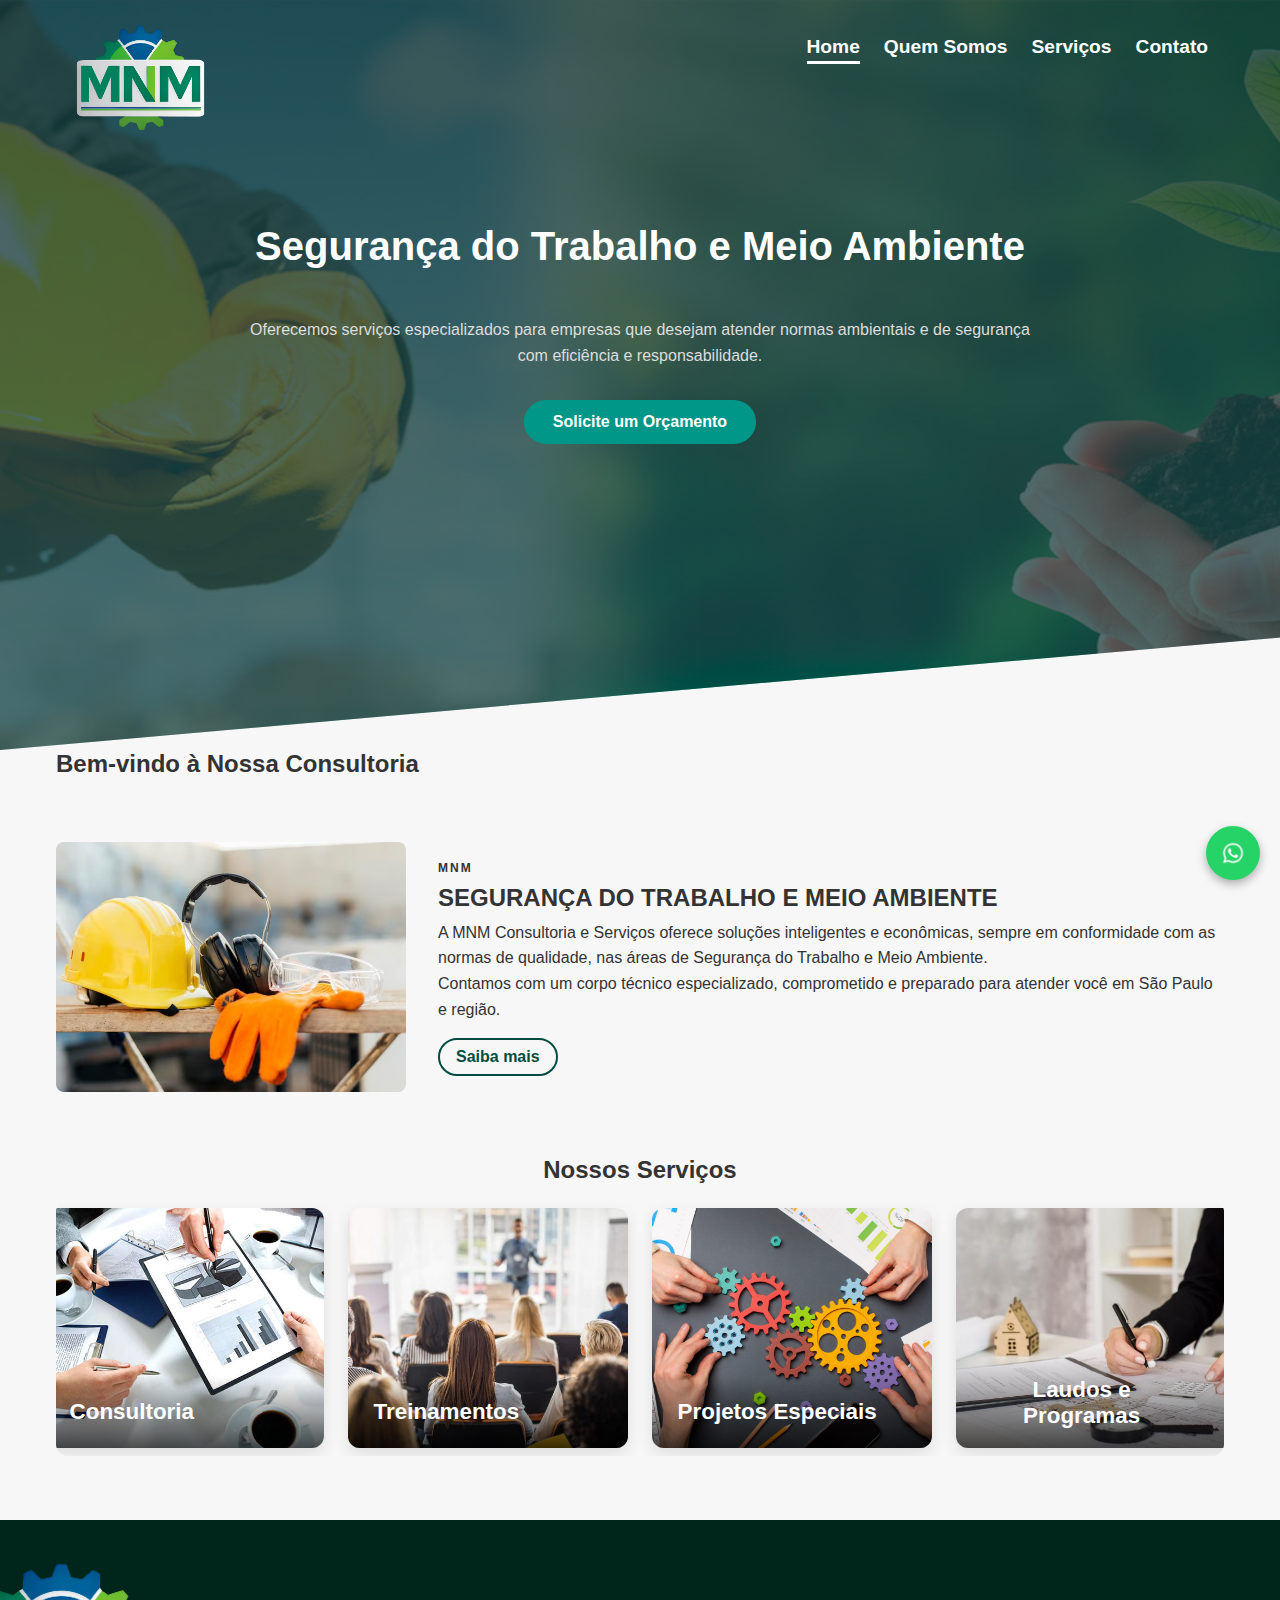
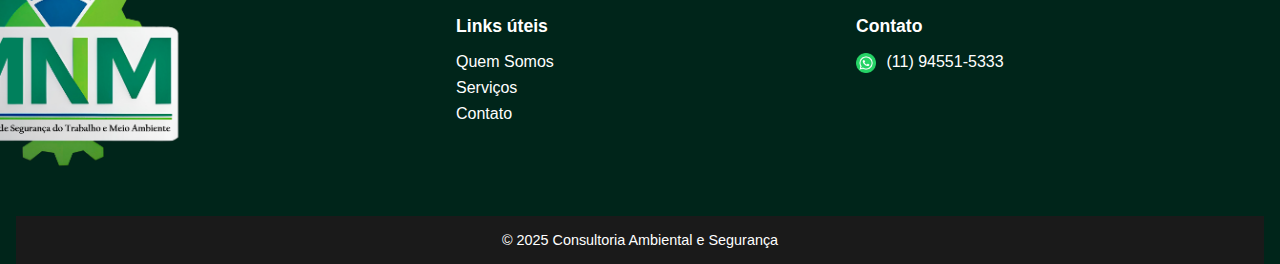
<file: index.html>
<!DOCTYPE html>
<html lang="pt-BR">
<head>
  <meta charset="UTF-8">
  <meta name="viewport" content="width=device-width, initial-scale=1.0">
  <title>Consultoria Ambiental e Segurança</title>
  <!-- Vincula o CSS atualizado -->
  <link rel="stylesheet" href="style.css">
</head>

<body class="home">

    <!-- Cabeçalho com logo e menu de navegação -->
  <header id="main-header">
  <div class="container">
    <a href="img/logo.png" class="logo">
      <img src="img/logo.png" alt="Logo">
    </a>

    <!-- Botão hamburguer (mobile) -->
    <button id="menu-toggle" class="menu-toggle" aria-label="Abrir menu">
      ☰
    </button>

     <!-- MENU DESKTOP -->
    <nav id="nav-desktop" aria-label="Menu principal (desktop)">
      <ul class="menu">
        <li><a href="index.html" class="active">Home</a></li>
        <li><a href="quem-somos.html">Quem Somos</a></li>
        <li class="has-submenu">
          <a href="servicos.html">Serviços</a>
          <ul class="submenu">
            <li><a href="consultoria.html">Consultoria</a></li>
            <li><a href="treinamentos.html">Treinamentos</a></li>
            <li><a href="projetos-especiais.html">Projetos Especiais</a></li>
            <li><a href="laudos.html">Laudos e Programas</a></li>
          </ul>
        </li>
        <li><a href="contato.html">Contato</a></li>
      </ul>
    </nav>

    <!-- MENU MOBILE -->
    <nav id="nav-mobile" aria-label="Menu principal (mobile)">
      <ul class="menu">
        <li><a href="index.html">Home</a></li>
        <li><a href="quem-somos.html">Quem Somos</a></li>
        <li class="has-submenu">
          <button class="submenu-toggle" aria-expanded="false">
            Serviços <span>▼</span>
          </button>
          <ul class="submenu">
            <li><a href="consultoria.html">Consultoria</a></li>
            <li><a href="treinamentos.html">Treinamentos</a></li>
            <li><a href="projetos-especiais.html">Projetos Especiais</a></li>
            <li><a href="laudos.html">Laudos e Programas</a></li>
          </ul>
        </li>
        <li><a href="contato.html">Contato</a></li>
      </ul>
    </nav>
  </div>
</header>

    <!-- Banner com imagem de fundo e botão de ação -->
  <section class="banner">
    <div class="overlay">
      <div class="banner-content">
        <h1>Segurança do Trabalho e Meio Ambiente</h1>
        <p>Oferecemos serviços especializados para empresas que desejam atender normas ambientais e de segurança com eficiência e responsabilidade.</p>
        <a href="contato.html" class="btn">Solicite um Orçamento</a>
      </div>
    </div>
  </section>



    <!-- Conteúdo principal da página -->
    <main>
      <section style="max-width: 1200px; margin: 0 auto 4rem; padding: 0 1rem; text-align: left;">
        <div style="color: #333;">
          <h2 style="margin-bottom: 0.5rem;">Bem-vindo à Nossa Consultoria</h2>
        </div>
      </section>



      <!-- Bloco destaque antes dos Nossos Serviços -->
      <section class="destaque-home" style="max-width: 1200px; margin: 0 auto 4rem; padding: 0 1rem;">
        <div style="display: flex; align-items: center; gap: 2rem; flex-wrap: wrap;">
          
          <!-- Imagem -->
          <div style="flex: 1 1 350px; max-width: 350px;">
            <img src="img/ferramentas.jpeg" alt="Ferramentas e EPI" style="width: 100%; display: block; border-radius: 8px;">
          </div>

          <!-- Texto -->
          <div style="flex: 2 1 400px; color: #333;">
            <small style="font-weight: 700; font-size: 0.75rem; letter-spacing: 2px; text-transform: uppercase;">MNM</small>
            <h2 style="margin: 0.5rem 0;">SEGURANÇA DO TRABALHO E MEIO AMBIENTE</h2>
            
            <p style="line-height: 1.6;">
              A MNM Consultoria e Serviços oferece soluções inteligentes e econômicas, sempre em conformidade com as normas de qualidade, nas áreas de Segurança do Trabalho e Meio Ambiente.
            </p>
            
            <p style="line-height: 1.6;">
              Contamos com um corpo técnico especializado, comprometido e preparado para atender você em São Paulo e região.
            </p>
            
            <a href="quem-somos.html" style="display: inline-block; padding: 0.5rem 1rem; border: 2px solid #004d40; border-radius: 20px; text-decoration: none; color: #004d40; font-weight: 600; margin-top: 1rem; transition: 0.3s;">
              Saiba mais
            </a>
          </div>
          
        </div>
      </section>



      <!-- Grade com os principais serviços -->
      <section style="max-width: 1200px; margin: 0 auto 4rem; padding: 0 1rem; text-align: center;">
         <h2 style="margin-bottom: 1rem;">Nossos Serviços</h2>

          <div class="servicos-grid-home">
            <!-- cards continuam iguais -->
            <a href="consultoria.html" class="card-servico" style="background-image: url('img/consultoria.jpg')">
              <div class="card-overlay">
                <h3>Consultoria</h3>
                <span class="seta">&#8594;</span>
              </div>
            </a>

            <a href="treinamentos.html" class="card-servico" style="background-image: url('img/treinamentos.jpg')">
              <div class="card-overlay">
                <h3>Treinamentos</h3>
                <span class="seta">&#8594;</span>
              </div>
            </a>

            <a href="projetos-especiais.html" class="card-servico" style="background-image: url('img/projetos.jpg')">
              <div class="card-overlay">
                <h3>Projetos Especiais</h3>
                <span class="seta">&#8594;</span>
              </div>
            </a>

            <a href="laudos.html" class="card-servico" style="background-image: url('img/laudos.jpg')">
              <div class="card-overlay">
                <h3>Laudos e Programas</h3>
                <span class="seta">&#8594;</span>
              </div>
            </a>
          </div>
      </section>

    </main>

  <!-- Rodapé com logo, links e contato -->
  <footer>
    <div class="container footer-grid">
      <div class="footer-logo">
        <img src="img/logo-rodape.png" alt="Logo da empresa">
      </div>
      <div class="footer-col">
        <h4>Links úteis</h4>
        <ul>
          <li><a href="quem-somos.html">Quem Somos</a></li>
          <li><a href="servicos.html">Serviços</a></li>
          <li><a href="contato.html">Contato</a></li>
        </ul>
      </div>
      <div class="footer-col">
        <h4>Contato</h4>
        <p>
          <!-- Ícone do WhatsApp -->
          <img src="icone/social.png" alt="WhatsApp" style="width: 20px; vertical-align: middle; margin-right: 6px;">
          <a href="https://wa.me/5511945515333" target="_blank">(11) 94551-5333</a>
        </p>
      </div>
    </div>
    <div class="footer-bottom">
      <p>© 2025 Consultoria Ambiental e Segurança</p>
    </div>
  </footer>

  <!-- Botão flutuante do WhatsApp -->
  <a href="https://wa.me/5511945515333" class="whatsapp-float" target="_blank" aria-label="Fale conosco no WhatsApp">
    <img src="icone/social.png" alt="WhatsApp">
  </a>

<script>
  const toggleMenu = document.getElementById('menu-toggle');
  const navMobile = document.getElementById('nav-mobile');

  toggleMenu.addEventListener('click', () => {
    navMobile.classList.toggle('active');
  });

  // Submenus recolhíveis
  document.querySelectorAll('.submenu-toggle').forEach(btn => {
    btn.addEventListener('click', () => {
      btn.parentElement.classList.toggle('open');
    });
  });
</script>

<!-- ✅ Sticky header ao rolar -->
<script>
  window.addEventListener("scroll", function () {
    const header = document.getElementById("main-header");
    if (window.scrollY > 100) {
      header.classList.add("sticky");
    } else {
      header.classList.remove("sticky");
    }
  });
</script>

</body>
</html>
</file>
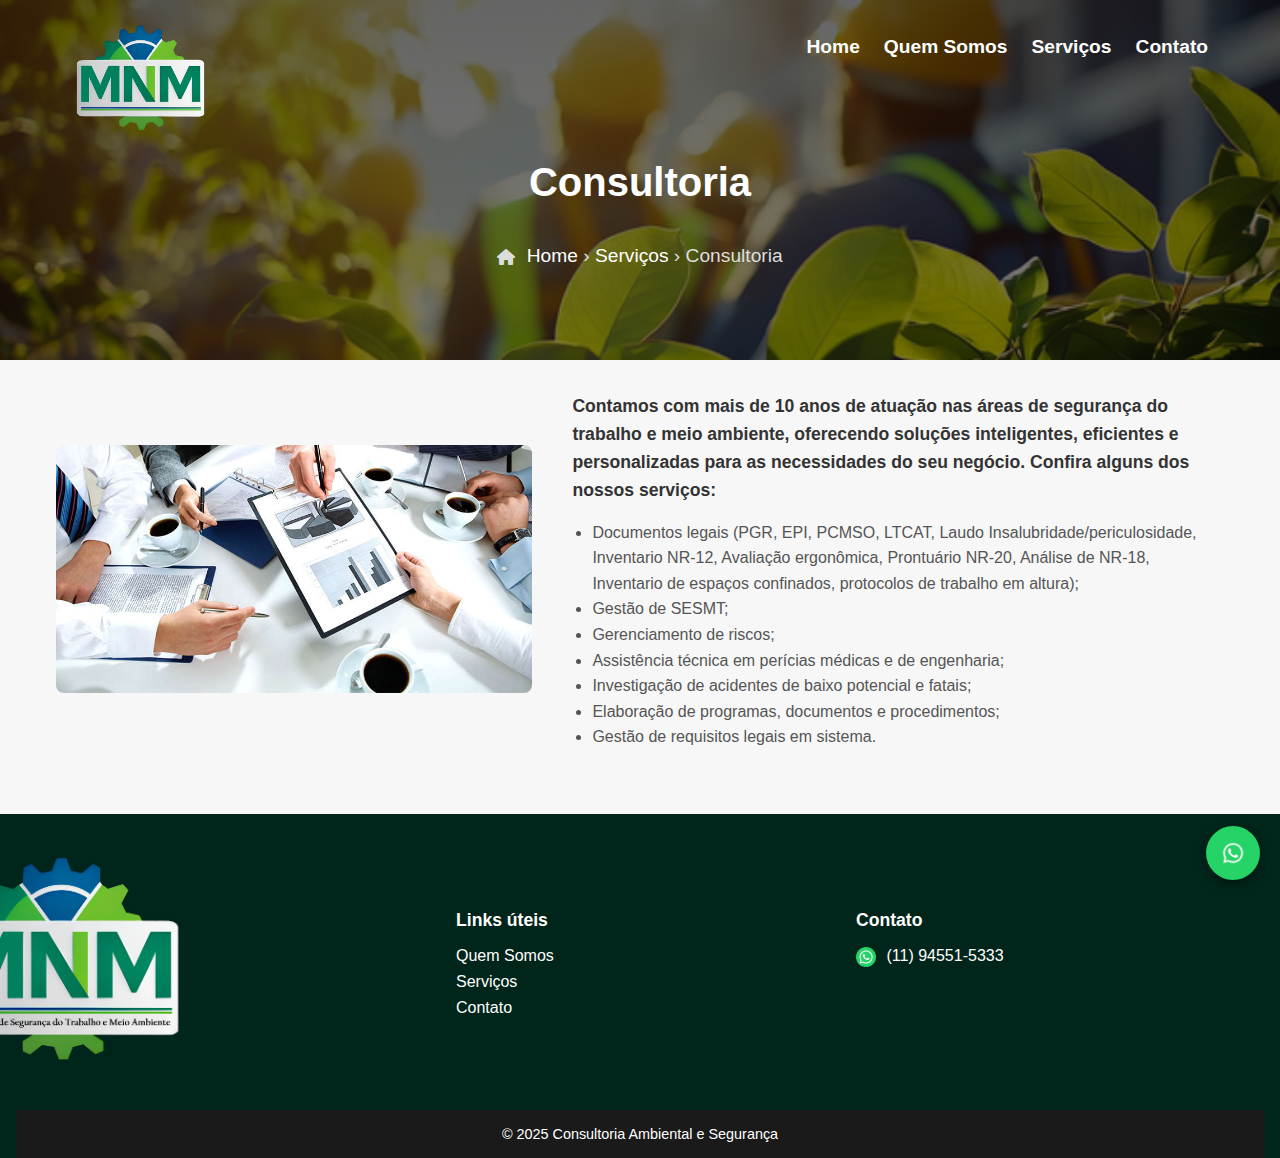
<file: consultoria.html>
<!DOCTYPE html>
<html lang="pt-BR">
<head>
  <meta charset="UTF-8" />
  <title>Consultoria</title>
  <!-- Font Awesome para ícones -->
  <link rel="stylesheet" href="https://cdnjs.cloudflare.com/ajax/libs/font-awesome/6.4.0/css/all.min.css">

  <!-- Importação do arquivo CSS para estilização -->
  <link rel="stylesheet" href="style.css">
</head>

<body>
  <!-- Cabeçalho com logo e menu de navegação -->
  <header id="main-header">
  <div class="container">
    <a href="img/logo.png" class="logo">
      <img src="img/logo.png" alt="Logo">
    </a>

    <!-- Botão hamburguer (mobile) -->
    <button id="menu-toggle" class="menu-toggle" aria-label="Abrir menu">
      ☰
    </button>

     <!-- MENU DESKTOP -->
    <nav id="nav-desktop" aria-label="Menu principal (desktop)">
      <ul class="menu">
        <li><a href="index.html">Home</a></li>
        <li><a href="quem-somos.html">Quem Somos</a></li>
        <li class="has-submenu">
          <a href="servicos.html">Serviços</a>
          <ul class="submenu">
            <li><a href="consultoria.html">Consultoria</a></li>
            <li><a href="treinamentos.html">Treinamentos</a></li>
            <li><a href="projetos-especiais.html">Projetos Especiais</a></li>
            <li><a href="laudos.html">Laudos e Programas</a></li>
          </ul>
        </li>
        <li><a href="contato.html">Contato</a></li>
      </ul>
    </nav>

    <!-- MENU MOBILE -->
    <nav id="nav-mobile" aria-label="Menu principal (mobile)">
      <ul class="menu">
        <li><a href="index.html">Home</a></li>
        <li><a href="quem-somos.html">Quem Somos</a></li>
        <li class="has-submenu">
          <button class="submenu-toggle" aria-expanded="false">
            Serviços <span>▼</span>
          </button>
          <ul class="submenu">
            <li><a href="consultoria.html">Consultoria</a></li>
            <li><a href="treinamentos.html">Treinamentos</a></li>
            <li><a href="projetos-especiais.html">Projetos Especiais</a></li>
            <li><a href="laudos.html">Laudos e Programas</a></li>
          </ul>
        </li>
        <li><a href="contato.html">Contato</a></li>
      </ul>
    </nav>
  </div>
</header>

  <section class="banner-servicos">
    <div class="banner-content">
      <h1>Consultoria</h1>
      <p><i class="fas fa-home"></i> <a href="index.html">Home</a> &rsaquo; <a href="servicos.html">Serviços</a> &rsaquo; Consultoria</p>
    </div>
  </section>

<section class="section container">
  <div class="conteudo-flex">
    <!-- Coluna da Imagem -->
    <div class="imagem-projeto">
      <img src="img/consultoria.jpg" alt="Consultoria">
    </div>

    <!-- Coluna do Texto -->
    <div class="texto-projeto">
      <p>
        <strong>
        Contamos com mais de 10 anos de atuação nas áreas de segurança do trabalho e meio ambiente, oferecendo soluções inteligentes, eficientes e personalizadas para as necessidades do seu negócio. Confira alguns dos nossos serviços:
        </strong>
      </p>
      <ul>
        <li>Documentos legais (PGR, EPI, PCMSO, LTCAT, Laudo Insalubridade/periculosidade, Inventario NR-12, Avaliação ergonômica, Prontuário NR-20, Análise de NR-18, Inventario de espaços confinados, protocolos de trabalho em altura);</li>
        <li>Gestão de SESMT;</li>
        <li>Gerenciamento de riscos;</li>
        <li>Assistência técnica em perícias médicas e de engenharia;</li>
        <li>Investigação de acidentes de baixo potencial e fatais;</li>
        <li>Elaboração de programas, documentos e procedimentos;</li>
        <li>Gestão de requisitos legais em sistema.</li>
      </ul>
    </div>
  </div>
</section>

 <!-- Rodapé com logo, links e contato -->
  <footer>
    <div class="container footer-grid">
      <div class="footer-logo">
        <img src="img/logo-rodape.png" alt="Logo da empresa">
      </div>
      <div class="footer-col">
        <h4>Links úteis</h4>
        <ul>
          <li><a href="quem-somos.html">Quem Somos</a></li>
          <li><a href="servicos.html">Serviços</a></li>
          <li><a href="contato.html">Contato</a></li>
        </ul>
      </div>
      <div class="footer-col">
        <h4>Contato</h4>
        <p>
          <!-- Ícone do WhatsApp -->
          <img src="icone/social.png" alt="WhatsApp" style="width: 20px; vertical-align: middle; margin-right: 6px;">
          <a href="https://wa.me/5511945515333" target="_blank">(11) 94551-5333</a>
        </p>
      </div>
    </div>
    <div class="footer-bottom">
      <p>© 2025 Consultoria Ambiental e Segurança</p>
    </div>
  </footer>

  <!-- Botão flutuante do WhatsApp -->
  <a href="https://wa.me/5511945515333" class="whatsapp-float" target="_blank" aria-label="Fale conosco no WhatsApp">
    <img src="icone/social.png" alt="WhatsApp">
  </a>

<script>
  const toggleMenu = document.getElementById('menu-toggle');
  const navMobile = document.getElementById('nav-mobile');

  toggleMenu.addEventListener('click', () => {
    navMobile.classList.toggle('active');
  });

  // Submenus recolhíveis
  document.querySelectorAll('.submenu-toggle').forEach(btn => {
    btn.addEventListener('click', () => {
      btn.parentElement.classList.toggle('open');
    });
  });
</script>

<!-- ✅ Sticky header ao rolar -->
<script>
  window.addEventListener("scroll", function () {
    const header = document.getElementById("main-header");
    if (window.scrollY > 100) {
      header.classList.add("sticky");
    } else {
      header.classList.remove("sticky");
    }
  });
</script>

</body>
</html>
</file>
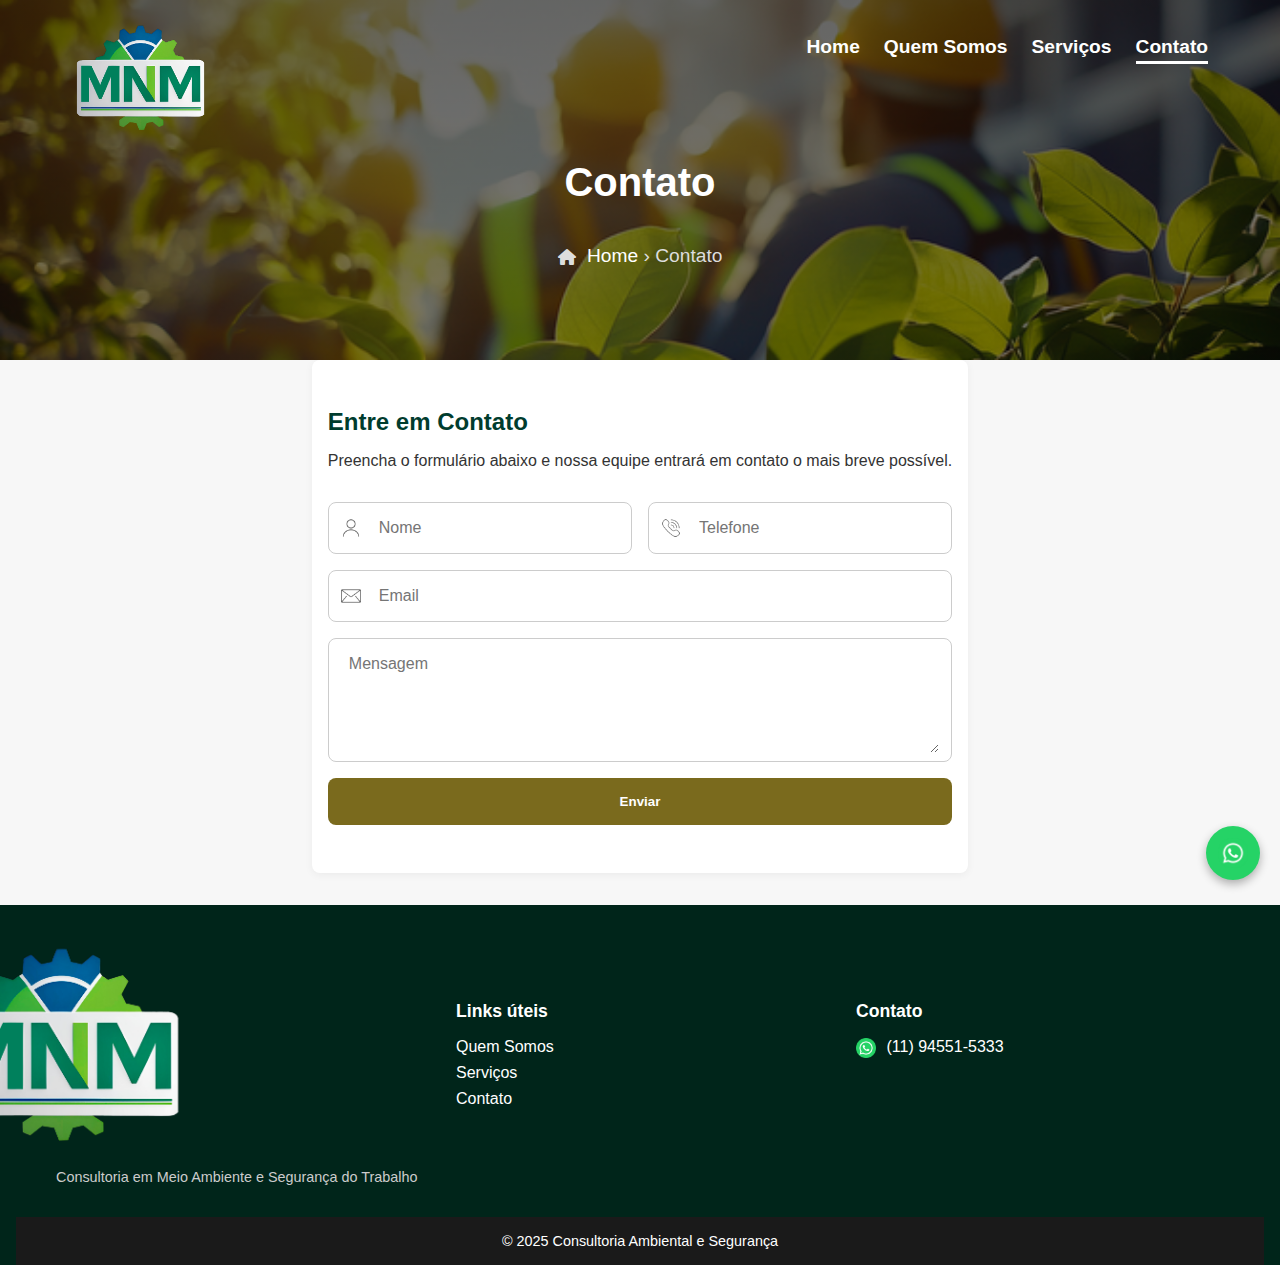
<file: contato.html>
<!DOCTYPE html>
<html lang="pt-BR">
<head>
  <meta charset="UTF-8">
  <meta name="viewport" content="width=device-width, initial-scale=1.0">
  <title>Contato | Consultoria Ambiental e Segurança</title>
  <!-- Font Awesome para ícones -->
  <link rel="stylesheet" href="https://cdnjs.cloudflare.com/ajax/libs/font-awesome/6.4.0/css/all.min.css">

  <!-- Importação do arquivo CSS para estilização -->
  <link rel="stylesheet" href="style.css">
</head>
<body>

  <!-- Cabeçalho fixo com logo e menu -->
  <header id="main-header">
    <div class="container">
      <a href="index.html" class="logo">
        <img src="img/logo.png" alt="Logo da empresa">
      </a>
      <nav>
        <a href="index.html">Home</a>
        <a href="quem-somos.html">Quem Somos</a>
        <a href="servicos.html">Serviços</a>
        <a href="contato.html" class="active">Contato</a> <!-- página atual -->
      </nav>
      
     <!-- Botão de menu para mobile -->
      <button class="menu-toggle" aria-label="Abrir menu">&#9776;</button>
    </div>
  </header>

      <!-- Banner da página Contato -->
      <section class="banner-contato">
        <div class="banner-content">
          <h1>Contato</h1>
          <p><i class="fas fa-home"></i> <a href="index.html">Home</a> &rsaquo; Contato</p>
        </div>
      </section>


  <!-- Conteúdo principal da página de contato -->
  <main class="container">
    <section class="section">
      <h2>Entre em Contato</h2>
      <p>Preencha o formulário abaixo e nossa equipe entrará em contato o mais breve possível.</p>

      <!-- Formulário de contato com envio via formsubmit -->
      <form action="https://formsubmit.co/SEU_EMAIL_AQUI" method="POST" class="form-contato">
        
        <!-- Linha com dois campos lado a lado -->
        <div class="form-row">
          <div class="input-wrapper">
            <img src="icone/user.png" alt="Usuário">
            <input type="text" name="name" placeholder="Nome" required>
          </div>
          <div class="input-wrapper">
            <img src="icone/telefone.png" alt="Telefone">
            <input type="tel" name="telefone" placeholder="Telefone">
          </div>
        </div>

        <!-- Campo email com ícone -->
        <div class="input-wrapper full">
          <img src="icone/email.png" alt="Email">
          <input type="email" name="email" placeholder="Email" required>
        </div>

        <!-- Campo mensagem com mais espaço -->
        <div class="input-wrapper full">
          <textarea name="message" placeholder="Mensagem" rows="5" required></textarea>
        </div>

        <!-- Botão de envio -->
        <button type="submit" class="btn-enviar">Enviar</button>
      </form>
    </section>
  </main>

  <!-- Rodapé com informações da empresa -->
  <footer>
    <div class="container footer-grid">
      <div class="footer-logo">
        <img src="img/logo.png" alt="Logo da empresa">
        <p>Consultoria em Meio Ambiente e Segurança do Trabalho</p>
      </div>

      <div class="footer-col">
        <h4>Links úteis</h4>
        <ul>
          <li><a href="quem-somos.html">Quem Somos</a></li>
          <li><a href="servicos.html">Serviços</a></li>
          <li><a href="contato.html">Contato</a></li>
        </ul>
      </div>

      <div class="footer-col">
        <h4>Contato</h4>
        <p>
          <img src="icone/social.png" alt="WhatsApp" style="width: 20px; vertical-align: middle; margin-right: 6px;">
          <a href="https://wa.me/5511945515333" target="_blank">(11) 94551-5333</a>
        </p>
      </div>
    </div>

    <div class="footer-bottom">
      <p>© 2025 Consultoria Ambiental e Segurança</p>
    </div>
  </footer>

  <!-- Botão flutuante do WhatsApp -->
  <a href="https://wa.me/5511945515333" class="whatsapp-float" target="_blank" aria-label="Fale conosco no WhatsApp">
    <img src="icone/social.png" alt="WhatsApp">
  </a>

  <!-- Script para menu responsivo -->
  <script src="script.js"></script>
</body>
</html>
</file>
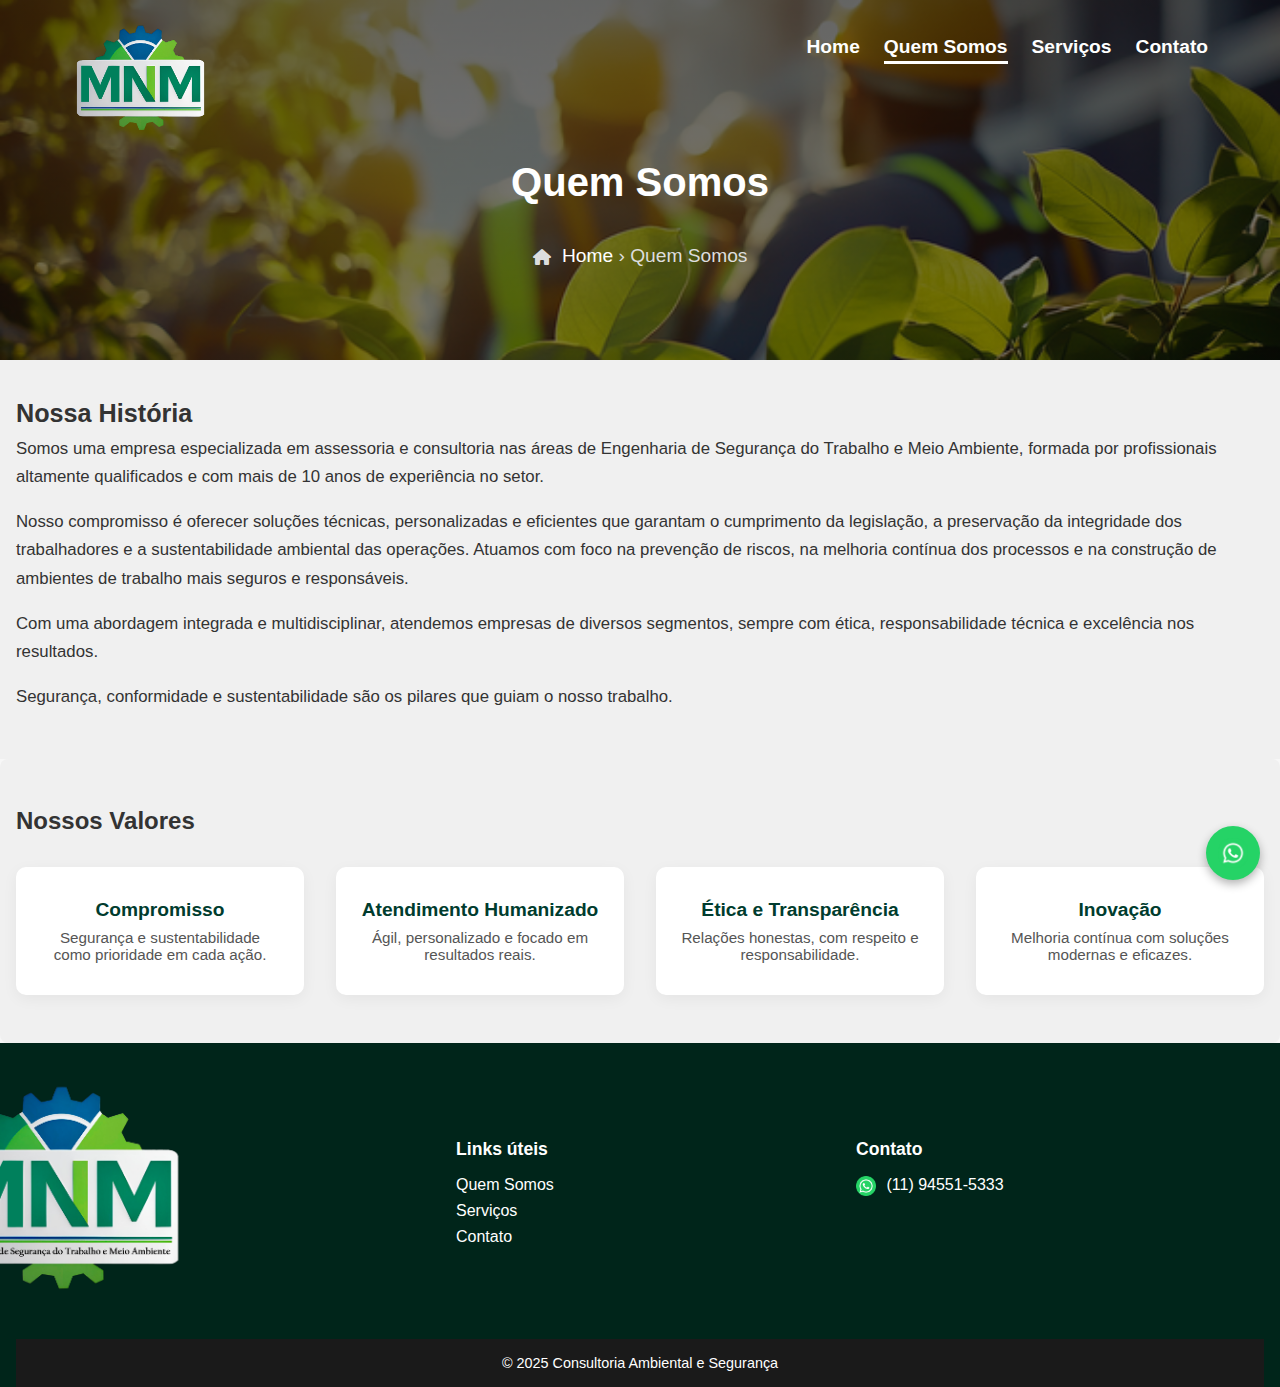
<file: quem-somos.html>
<!DOCTYPE html>
<html lang="pt-BR">
<head>
  <meta charset="UTF-8">
  <meta name="viewport" content="width=device-width, initial-scale=1.0">
  <title>Quem Somos | Consultoria Ambiental e Segurança</title>
  <!-- Font Awesome para ícones -->
  <link rel="stylesheet" href="https://cdnjs.cloudflare.com/ajax/libs/font-awesome/6.4.0/css/all.min.css">

  <!-- Importação do arquivo CSS para estilização -->
  <link rel="stylesheet" href="style.css">
</head>

<body>

  <!-- Cabeçalho com logo e menu de navegação -->
  <header id="main-header">
  <div class="container">
    <a href="img/logo.png" class="logo">
      <img src="img/logo.png" alt="Logo">
    </a>

    <!-- Botão hamburguer (mobile) -->
    <button id="menu-toggle" class="menu-toggle" aria-label="Abrir menu">
      ☰
    </button>

     <!-- MENU DESKTOP -->
    <nav id="nav-desktop" aria-label="Menu principal (desktop)">
      <ul class="menu">
        <li><a href="index.html">Home</a></li>
        <li><a href="quem-somos.html" class="active">Quem Somos</a></li>
        <li class="has-submenu">
          <a href="servicos.html">Serviços</a>
          <ul class="submenu">
            <li><a href="consultoria.html">Consultoria</a></li>
            <li><a href="treinamentos.html">Treinamentos</a></li>
            <li><a href="projetos-especiais.html">Projetos Especiais</a></li>
            <li><a href="laudos.html">Laudos e Programas</a></li>
          </ul>
        </li>
        <li><a href="contato.html">Contato</a></li>
      </ul>
    </nav>

    <!-- MENU MOBILE -->
    <nav id="nav-mobile" aria-label="Menu principal (mobile)">
      <ul class="menu">
        <li><a href="index.html">Home</a></li>
        <li><a href="quem-somos.html">Quem Somos</a></li>
        <li class="has-submenu">
          <button class="submenu-toggle" aria-expanded="false">
            Serviços <span>▼</span>
          </button>
          <ul class="submenu">
            <li><a href="consultoria.html">Consultoria</a></li>
            <li><a href="treinamentos.html">Treinamentos</a></li>
            <li><a href="projetos-especiais.html">Projetos Especiais</a></li>
            <li><a href="laudos.html">Laudos e Programas</a></li>
          </ul>
        </li>
        <li><a href="contato.html">Contato</a></li>
      </ul>
    </nav>
  </div>
</header>
  <!-- FIM DO CABEÇALHO -->

  <main>
    <!-- Banner da página Quem Somos -->
    <section class="banner-quem-somos">
      <div class="banner-content">
        <h1>Quem Somos</h1>
        <p><i class="fas fa-home"></i> <a href="index.html" style="color: #fff">Home</a> &rsaquo; Quem Somos</p>
      </div>
    </section>

    <!-- Seção de História da empresa -->
    <section class="historia">
      <h2>Nossa História</h2>
      <p>Somos uma empresa especializada em assessoria e consultoria nas áreas de Engenharia de Segurança do Trabalho e Meio Ambiente, formada por profissionais altamente qualificados e com mais de 10 anos de experiência no setor.</p>
      <p>Nosso compromisso é oferecer soluções técnicas, personalizadas e eficientes que garantam o cumprimento da legislação, a preservação da integridade dos trabalhadores e a sustentabilidade ambiental das operações. Atuamos com foco na prevenção de riscos, na melhoria contínua dos processos e na construção de ambientes de trabalho mais seguros e responsáveis.
</p>
      <p>Com uma abordagem integrada e multidisciplinar, atendemos empresas de diversos segmentos, sempre com ética, responsabilidade técnica e excelência nos resultados.
</p>
      <p>Segurança, conformidade e sustentabilidade são os pilares que guiam o nosso trabalho.</p>
    </section>

    <!-- Seção de Valores -->
    <section class="valores">
      <h2>Nossos Valores</h2>

      <!-- Grid de valores com ícones e descrições -->
      <div class="valores-grid">
        <div class="valor-card">
          <h3>Compromisso</h3>
          <p>Segurança e sustentabilidade como prioridade em cada ação.</p>
        </div>

        <div class="valor-card">
          <h3>Atendimento Humanizado</h3>
          <p>Ágil, personalizado e focado em resultados reais.</p>
        </div>

        <div class="valor-card">
          <h3>Ética e Transparência</h3>
          <p>Relações honestas, com respeito e responsabilidade.</p>
        </div>

        <div class="valor-card">
          <h3>Inovação</h3>
          <p>Melhoria contínua com soluções modernas e eficazes.</p>
        </div>
      </div>
    </section>
  </main>

  <!-- Rodapé com logo, links e contato -->
  <footer>
    <div class="container footer-grid">
      <div class="footer-logo">
        <img src="img/logo-rodape.png" alt="Logo da empresa">
      </div>
      <div class="footer-col">
        <h4>Links úteis</h4>
        <ul>
          <li><a href="quem-somos.html">Quem Somos</a></li>
          <li><a href="servicos.html">Serviços</a></li>
          <li><a href="contato.html">Contato</a></li>
        </ul>
      </div>
      <div class="footer-col">
        <h4>Contato</h4>
        <p>
          <!-- Ícone do WhatsApp -->
          <img src="icone/social.png" alt="WhatsApp" style="width: 20px; vertical-align: middle; margin-right: 6px;">
          <a href="https://wa.me/5511945515333" target="_blank">(11) 94551-5333</a>
        </p>
      </div>
    </div>
    <div class="footer-bottom">
      <p>© 2025 Consultoria Ambiental e Segurança</p>
    </div>
  </footer>

  <!-- Botão flutuante do WhatsApp -->
  <a href="https://wa.me/5511945515333" class="whatsapp-float" target="_blank" aria-label="Fale conosco no WhatsApp">
    <img src="icone/social.png" alt="WhatsApp">
  </a>

<script>
  const toggleMenu = document.getElementById('menu-toggle');
  const navMobile = document.getElementById('nav-mobile');

  toggleMenu.addEventListener('click', () => {
    navMobile.classList.toggle('active');
  });

  // Submenus recolhíveis
  document.querySelectorAll('.submenu-toggle').forEach(btn => {
    btn.addEventListener('click', () => {
      btn.parentElement.classList.toggle('open');
    });
  });
</script>

<!-- ✅ Sticky header ao rolar -->
<script>
  window.addEventListener("scroll", function () {
    const header = document.getElementById("main-header");
    if (window.scrollY > 100) {
      header.classList.add("sticky");
    } else {
      header.classList.remove("sticky");
    }
  });
</script>

</body>
</html>
</file>
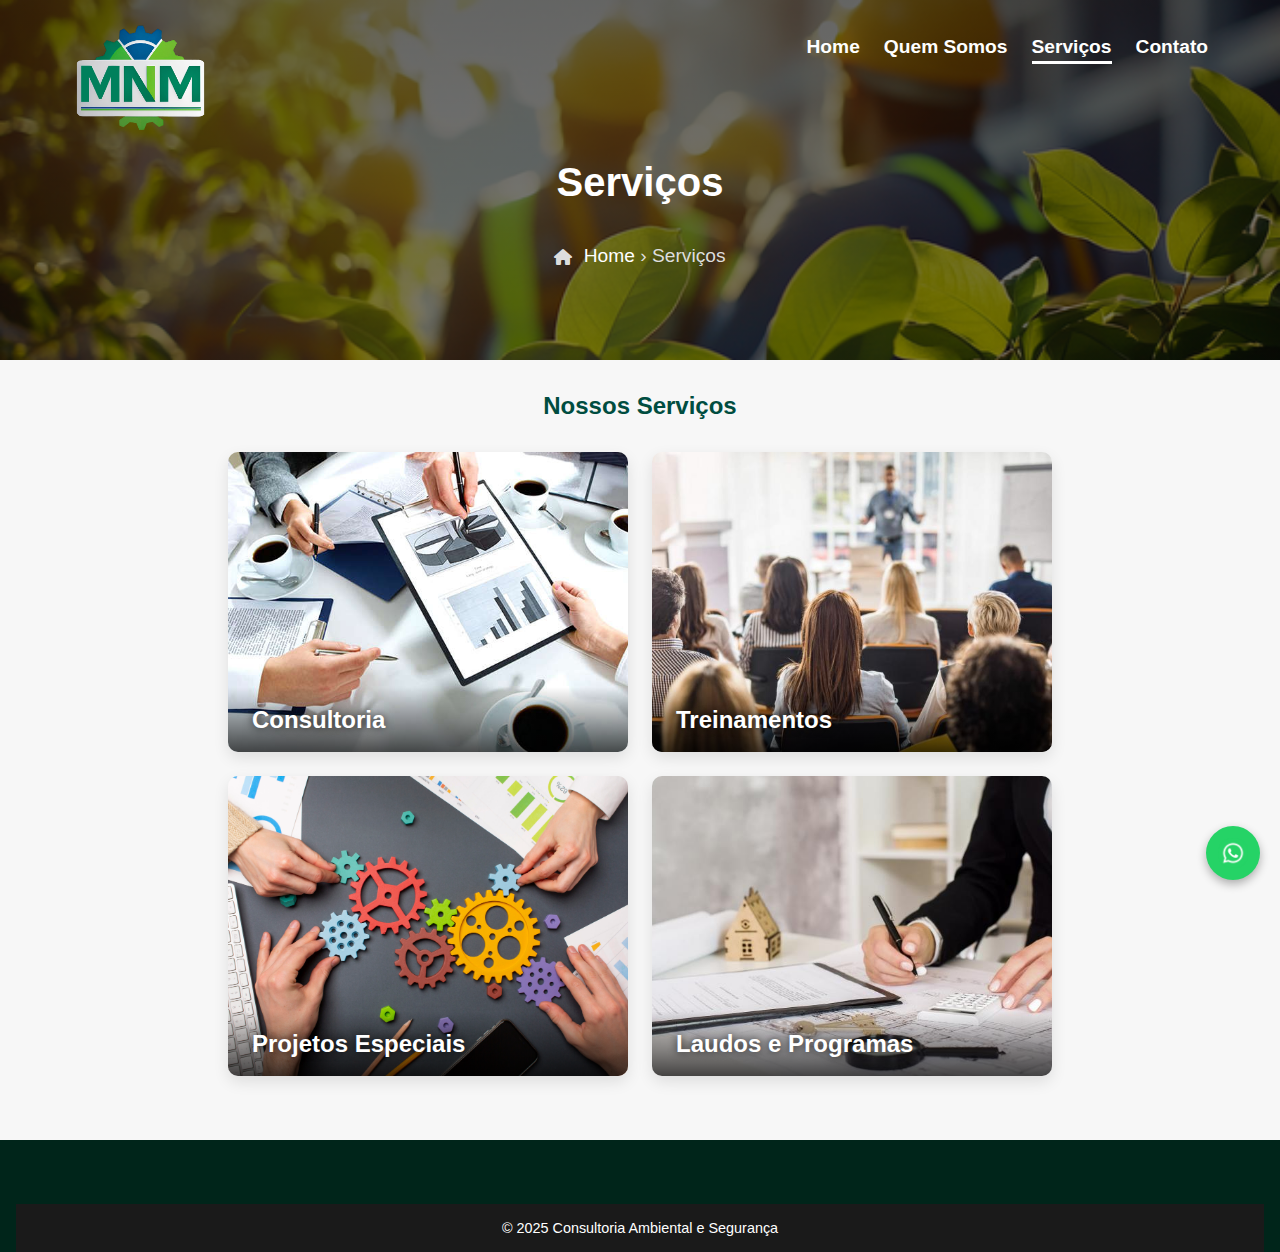
<file: servicos.html>
<!DOCTYPE html>
<html lang="pt-BR">
<head>
  <meta charset="UTF-8" />
  <meta name="viewport" content="width=device-width, initial-scale=1.0"/>
  <title>Serviços</title>
  <!-- Font Awesome para ícones -->
  <link rel="stylesheet" href="https://cdnjs.cloudflare.com/ajax/libs/font-awesome/6.4.0/css/all.min.css">

  <!-- Importação do arquivo CSS para estilização -->
  <link rel="stylesheet" href="style.css">
</head>

<body class="servicos">
  <header id="main-header">
    <div class="container">
      <a href="index.html" class="logo"><img src="img/logo.png" alt="Logo" /></a>
      <nav>
        <a href="index.html">Home</a>
        <a href="quem-somos.html">Quem Somos</a>
        <a href="servicos.html" class="active">Serviços</a>
        <a href="contato.html">Contato</a>
      </nav>

      <!-- Botão de menu para mobile -->
      <button class="menu-toggle">&#9776;</button>
    </div>
  </header>

  <section class="banner-servicos">
    <div class="banner-content">
      <h1>Serviços</h1>
      <p><i class="fas fa-home"></i> <a href="index.html">Home</a> &rsaquo; Serviços</p>
    </div>
  </section>

  <section class="section container">
    <h2>Nossos Serviços</h2>
    <div class="servicos-grid">

      <a href="consultoria.html" class="card-servico" style="background-image: url('img/consultoria.jpg')">
        <div class="card-overlay">
          <h3>Consultoria</h3>
          <span class="seta">&#8594;</span>
        </div>
      </a>

      <a href="treinamentos.html" class="card-servico" style="background-image: url('img/treinamentos.jpg')">
        <div class="card-overlay">
          <h3>Treinamentos</h3>
          <span class="seta">&#8594;</span>
        </div>
      </a>

      <a href="projetos-especiais.html" class="card-servico" style="background-image: url('img/projetos.jpg')">
        <div class="card-overlay">
          <h3>Projetos Especiais</h3>
          <span class="seta">&#8594;</span>
        </div>
      </a>

      <a href="laudos.html" class="card-servico" style="background-image: url('img/laudos.jpg')">
        <div class="card-overlay">
          <h3>Laudos e Programas</h3>
          <span class="seta">&#8594;</span>
        </div>
      </a>

    </div>
  </section>

  <!-- Rodapé -->
  <footer>
    <div class="footer-bottom">
      <p>© 2025 Consultoria Ambiental e Segurança</p>
    </div>
  </footer>

  <!-- Botão flutuante do WhatsApp -->
  <a href="https://wa.me/5511945515333" class="whatsapp-float" target="_blank" aria-label="Fale conosco no WhatsApp">
    <img src="icone/social.png" alt="WhatsApp">
  </a>

  <!-- Script para comportamento do menu responsivo -->
  <script src="script.js"></script>

</body>
</html>
</file>
<file: style.css>
/* RESET E BASE */
* {
  margin: 0;
  padding: 0;
  box-sizing: border-box;
}

html, body {
  height: 100%;
}

body {
  display: flex;
  flex-direction: column;
  min-height: 100vh;
  font-family: 'Segoe UI', Tahoma, Geneva, Verdana, sans-serif;
  background-color: #f7f7f7;
  color: #333;
}

.container {
  max-width: 1200px;
  margin: auto;
  padding: 0 1rem;
}

/* =================== */
/* HEADER E NAVEGAÇÃO */
/* =================== */
/* header fixo desde o início (mais robusto) */
header {
  position: fixed;
  top: 0;
  left: 0;
  width: 100%;
  background-color: transparent;
  z-index: 1000;
  padding: 1rem 0;
  transition: all 0.3s ease;
}


header .container {
  display: flex;
  justify-content: space-between;
  align-items: flex-start; /* sobe todo o conteúdo */
  max-width: 1200px;
  margin: 0 auto;
  padding: 0.8rem 2rem; /* padding ajustado */
  transition: padding 0.3s ease;
}

/* Header padrão */
#main-header {
  position: absolute;
  top: 0;
  left: 0;
  width: 100%;
  background: transparent;
  transition: all 0.3s ease;
  z-index: 10;
  padding: 1rem 0;
}

/* Header quando rola a página */
#main-header.sticky {
  position: fixed;
  background-color: #003c2e;
  box-shadow: 0 2px 10px rgba(0, 0, 0, 0.2);
  animation: slideDown 0.3s ease forwards;
  padding: 0.5rem 0;
  height: 70px;
}


#main-header.sticky .container {
  align-items: flex-start;
  padding: 0.4rem 2rem;
}

/* Logo */
.logo img {
  max-height: 120px;
  margin-top: -10px; /* sobe a logo */
  transition: max-height 0.3s ease, margin-top 0.3s ease;
}

#main-header.sticky .logo img {
  max-height: 60px;
  margin-top: -8px;
}

/* Navegação */
nav {
  display: flex;
  gap: 1rem;
  flex-wrap: wrap;
  align-items: flex-start; /* força os links a subir também */
}

/* Links */
nav a {
  color: #fff !important; 
  text-decoration: none;
  font-weight: bold;
  font-size: 1.2rem;
  display: flex;
  align-items: center;
  gap: 0.5rem;
  padding: 0.4rem 0;         /* padding leve pra centralizar */
  line-height: 1.2;          /* mais natural para fontes */
  margin: 0;                 /* remove ajustes verticais */
  transform: none;           /* remove deslocamento vertical */
  transition: all 0.3s ease;
}

#main-header.sticky nav a {
  font-size: 1.1rem;
  padding: 0.3rem 0;
}


nav a.active,
nav a:hover {
  border-bottom: 3px solid #fff;
  padding-bottom: 3px;
}

.menu-toggle {
  display: none;
  background: none;
  border: none;
  font-size: 2rem;
  color: #fff;
  cursor: pointer;
}

/* Animação suave */
@keyframes slideDown {
  from {
    transform: translateY(-100%);
  }
  to {
    transform: translateY(0%);
  }
}


/* ============ */
/* BANNERS */
/* ============ */
.banner {
  background: linear-gradient(rgba(0,0,0,0.6), rgba(0,0,0,0.5)),
              url('img/banner-home1.jpg') center/cover no-repeat;
  color: #fff;
  text-align: center;
  padding: 8rem 1rem 6rem;
  min-height: 750px; /* 🔹 Aumenta o tamanho da imagem (altura) */
  display: flex;
  justify-content: center;
  align-items: flex-start;
  position: relative;

  /* 🔽 AQUI ESTÁ O CORTE INCLINADO */
  clip-path: polygon(0 0, 100% 0, 100% 85%, 0 100%);
}

.banner-content {
  max-width: 800px;
  display: flex;
  flex-direction: column;
  align-items: center;
  justify-content: center;
  text-align: center;

  /* Espaçamento interno entre os elementos */
  gap: 2rem;
  margin-top: 6rem; /* empurra todo o bloco de conteúdo para baixo */
}


.banner h1 {
  font-size: 2.5rem;
  margin: 0;
}

.banner p {
  font-size: 1.3rem;
  margin: 0;
  line-height: 1.6;
}

.banner .btn {
  background-color: #009688;
  color: #fff;
  padding: 0.8rem 1.8rem;
  border-radius: 30px;
  font-size: 1rem;
  font-weight: bold;
  text-decoration: none;
  transition: background-color 0.3s;
}

.banner .btn:hover {
  background-color: #00796b;
}

/* Banners das páginas internas */
.banner-quem-somos,
.banner-servicos,
.banner-contato {
  background: linear-gradient(rgba(0,0,0,0.6), rgba(0,0,0,0.5)),
              url('img/quem-somos.png') center/cover no-repeat;
  color: #fff;
  text-align: center;
  padding: 4rem 1rem 3rem;
  display: flex;
  justify-content: center;
  align-items: flex-start; /* antes era center */
  min-height: 40vh;
  position: relative;
}


.banner-quem-somos .banner-content h1,
.banner-servicos .banner-content h1,
.banner-contato .banner-content h1 {
  font-size: 2.5rem;
  font-weight: bold;
  margin-bottom: 0.5rem;
}

.banner-quem-somos .banner-content p,
.banner-servicos .banner-content p,
.banner-contato .banner-content p {
  font-size: 1.2rem;
  max-width: 700px;
  margin: 0 auto;
}

/* Ícone no breadcrumb */
.banner-content p i.fa-home {
  font-size: 1rem;
  margin-right: 6px;
  vertical-align: middle;
}

.banner-content p {
  font-size: 1rem;
  margin-top: 1rem;
  color: #ddd;
}

.banner-content p a {
  text-decoration: none;
  color: #fff;
}

.banner-content p a:hover {
  text-decoration: underline;
}

/* =================== */
/* SEÇÕES INTERNAS */
/* =================== */
.section {
  padding: 3rem 1rem;
  background-color: #fff;
  border-radius: 8px;
  box-shadow: 0 2px 8px rgba(0,0,0,0.05);
  margin-bottom: 2rem;
}

.section h2 {
  color: #003c2e;
  margin-bottom: 1rem;
}


.historia {
  padding: 2rem 1rem;
  line-height: 1.7;
  font-size: 1.05rem;
  background-color: #f0f0f0; /* mesmo fundo cinza claro */
}

.historia p {
  margin-bottom: 1rem;
}

.valores {
  background-color: #f0f0f0;
  padding: 3rem 1rem;
  border-radius: 8px;
}

.valores-grid {
  display: grid;
  grid-template-columns: repeat(auto-fit, minmax(220px, 1fr));
  gap: 2rem;
  margin-top: 2rem;
}

.valor-card {
  background: #fff;
  border-radius: 10px;
  padding: 2rem 1.5rem;
  text-align: center;
  box-shadow: 0 4px 15px rgba(0,0,0,0.05);
  transition: transform 0.3s ease;
}

.valor-card:hover {
  transform: translateY(-5px);
}

.valor-card img {
  width: 50px;
  margin-bottom: 1rem;
  opacity: 0.9;
}

.valor-card h3 {
  color: #003c2e;
  font-size: 1.2rem;
  margin-bottom: 0.5rem;
}

.valor-card p {
  font-size: 0.95rem;
  color: #555;
}

/* =================== */
/* SERVIÇOS HOME */
/* =================== */
/* Home: serviços lado a lado com scroll horizontal */
body.home .servicos-grid-home {
  display: flex;
  gap: 1.5rem;
  border-radius: 12px; /* ou o valor que quiser */
  overflow: hidden; /* para que o arredondado funcione e nada "escape" */
  padding: 0.5rem 2rem;  /* aumenta o espaço nas laterais */
  scroll-behavior: smooth;
  scrollbar-width: none;
  justify-content: center;
}
body.home .servicos-grid-home::-webkit-scrollbar {
  display: none;
}

body.home .servicos-grid-home .card-servico {
  flex: 0 0 280px;      /* largura fixa para todos os cards */
  height: 240px;        /* altura fixa */
  border-radius: 12px; /* já tem, pode ajustar para o valor que quiser */
  overflow: hidden; /* para garantir que a imagem respeite o arredondado */
  background-size: cover;
  background-position: center;
  color: #fff;
  text-decoration: none;
  position: relative;
  box-shadow: 0 6px 15px rgba(0,0,0,0.1);
  transition: transform 0.3s ease;
}

body.home .servicos-grid-home .card-servico:hover {
  transform: scale(1.05);
}

body.home .servicos-grid-home .card-servico .card-overlay {
  position: absolute;
  left: 0;
  bottom: 0;
  width: 100%;
  background: linear-gradient(0deg, rgba(0,0,0,0.7), transparent);
  padding: 1.2rem 1.6rem;
  display: flex;
  justify-content: space-between;
  align-items: center;
  transform: translateY(0);
  transition: transform 0.3s ease;
}

body.home .servicos-grid-home .card-servico:hover .card-overlay {
  transform: translateY(-35%);
}

body.home .servicos-grid-home .card-servico .card-overlay h3 {
  margin: 0;
  font-size: 1.4rem;
}

body.home .servicos-grid-home .card-servico .seta {
  font-size: 1.8rem;
  opacity: 0;
  transition: opacity 0.3s ease;
  user-select: none;
}

body.home .servicos-grid-home .card-servico:hover .seta {
  opacity: 1;
}


/* =================== */
/* PÁGINA SERVIÇOS - GRID FLUIDO 2x2 */
/* =================== */
body.servicos .servicos-grid {
  display: grid;
  grid-template-columns: repeat(2, 1fr);
  gap: 1.5rem;
  max-width: 1200px; /* limita o tamanho total da grid para não esticar demais */
  margin: 0 auto; /* centraliza horizontalmente a grid */
}

body.servicos .servicos-grid .card-servico {
  position: relative;
  display: flex;
  align-items: flex-end;
  height: 300px; /* altura que você quer */
  min-width: 400px; /* força o card a ter pelo menos 500px */
  border-radius: 10px;
  background-size: cover;       /* garante que a imagem cubra todo o card */
  background-position: center;  /* centraliza a imagem */
  background-repeat: no-repeat; /* evita repetir a imagem */
  text-decoration: none;
  overflow: hidden;
  box-shadow: 0 6px 15px rgba(0,0,0,0.1);
  transition: transform 0.3s ease;
  color: #fff;
  background-color: transparent; /* remove fundo branco */
}


body.servicos .servicos-grid .card-servico:hover {
  transform: scale(1.05);
  cursor: pointer;
  box-shadow: 0 10px 20px rgba(0,0,0,0.2);
}

body.servicos .servicos-grid .card-overlay {
  position: relative;
  width: 100%;
  background: linear-gradient(0deg, rgba(0,0,0,0.7), transparent);
  padding: 1rem 1.5rem;
  display: flex;
  justify-content: space-between;
  align-items: center;
  transition: transform 0.3s ease;
  transform: translateY(0);
}

body.servicos .servicos-grid .card-servico:hover .card-overlay {
  transform: translateY(-40%);
}

body.servicos .servicos-grid .card-overlay h3 {
  margin: 0;
  font-size: 1.5rem;
  font-weight: 700;
  text-shadow: 0 0 8px rgba(0,0,0,0.8);
}

body.servicos .servicos-grid .seta {
  font-size: 1.8rem;
  opacity: 0;
  transition: opacity 0.3s ease;
  margin-left: 10px;
  user-select: none;
}

body.servicos .servicos-grid .card-servico:hover .seta {
  opacity: 1;
}

.section.container {
  background: none;
  box-shadow: none;
  padding: 2rem 1rem;
}

.section.container h2 {
  text-align: center;
  font-weight: 700;  /* se quiser deixar em negrito */
  color: #004d40;    /* cor parecida com o seu exemplo, ajuste se quiser */
  margin-bottom: 2rem; /* espaço abaixo do título */
}


.card-servico:hover {
  transform: translateY(-5px);
  box-shadow: 0 4px 15px rgba(0,0,0,0.15);
}

.conteudo-flex {
  display: flex;
  flex-direction: row;     /* garante alinhamento horizontal */
  align-items: center;     /* alinha verticalmente */
  gap: 40px;               /* espaço entre imagem e texto */
  flex-wrap: wrap;         /* quebra em telas pequenas */
  justify-content: space-between; /* distribui espaço */
}


.imagem-projeto {
  flex: 1 1 40%;
  text-align: center;
}

.imagem-projeto img {
  max-width: 100%;
  height: auto;
  border-radius: 8px;
}

.texto-projeto {
  flex: 1 1 55%;
}

.texto-projeto p {
  font-size: 1.1rem;
  color: #333;
  margin-bottom: 15px;
  line-height: 1.6;
}

.texto-projeto ul {
  list-style-type: disc;
  padding-left: 20px;
  color: #555;
  font-size: 1rem;
  line-height: 1.6;
}

/* Remove marcadores e alinha a lista */
/* Remove marcadores e recuo do UL */
/* Remove marcadores e recuo do UL */
.lista-treinamentos {
  list-style: none !important;        /* 1) zera list-style               */
  list-style-type: none !important;   /* 2) redundância p/ cross‑browser  */
  padding-left: 0 !important;         /* 3) tira o recuo do UL            */

  display: flex;
  flex-direction: column;
  gap: 14px;
}

/* 4) Garante que nenhum pseudo‑marker apareça */
.lista-treinamentos li::marker,
.lista-treinamentos li::before {
  content: none !important;
}

/* Estilo base dos blocos */
.lista-treinamentos li {
  background: #d9d9d9;        /* cinza claro */
  border-radius: 8px;
  padding: 18px 22px;
  font-weight: 600;
  cursor: default;
  transition: background 0.25s ease, color 0.25s ease;
  box-shadow: 0 1px 3px rgba(0,0,0,.08);
}

/* Efeito hover: fica verde */
.lista-treinamentos li:hover {
  background: #28a745;        /* verde (Bootstrap) */
  color: #fff;                /* texto branco para contraste */
}



/* ============ */
/* CONTATO */
/* ============ */
.form-contato {
  margin-top: 2rem;
  display: flex;
  flex-direction: column;
  gap: 1rem;
}

.form-row {
  display: flex;
  flex-wrap: wrap;
  gap: 1rem;
}

.input-wrapper {
  flex: 1;
  position: relative;
  display: flex;
  align-items: center;
  background: #fff;
  border: 1px solid #ccc;
  border-radius: 8px;
  padding: 0.5rem 0.75rem;
}

.input-wrapper img {
  width: 20px;
  margin-right: 10px;
  opacity: 0.6;
}

.input-wrapper input,
.input-wrapper textarea {
  border: none;
  outline: none;
  font-size: 1rem;
  flex: 1;
  padding: 0.5rem;
  font-family: inherit;
  background: transparent;
}

.input-wrapper textarea {
  resize: vertical;
  min-height: 100px;
}

.input-wrapper.full {
  width: 100%;
}

.btn-enviar {
  background-color: #7a6a1d;
  color: white;
  font-weight: bold;
  border: none;
  padding: 1rem;
  border-radius: 8px;
  cursor: pointer;
  transition: background-color 0.3s ease;
}

.btn-enviar:hover {
  background-color: #5f530f;
}

/* ============ */
/* RODAPÉ */
/* ============ */
footer {
  background-color: #00251a;
  color: #fff;
  padding: 2rem 1rem 0;
  margin-top: auto;
}

.footer-grid {
  display: grid;
  grid-template-columns: repeat(auto-fit, minmax(220px, 1fr));
  gap: 2rem;
  align-items: start;
  text-align: left;
}

.footer-logo img {
  max-height: 220px;
  margin-bottom: 0.5rem;
  margin-left: -120px; /* Ajuste o valor conforme desejar */
}

.footer-logo p {
  font-size: 0.9rem;
  color: #ccc;
}

.footer-col h4 {
  margin-bottom: 1rem;
  font-size: 1.1rem;
  color: #fff;
  margin-top: 4rem; /* Ajuste o valor para descer mais ou menos */
}

.footer-col ul {
  list-style: none;
  padding: 0;
}

.footer-col ul li {
  margin-bottom: 0.5rem;
}

.footer-col a {
  color: #fff;
  text-decoration: none;
}

.footer-col a:hover {
  text-decoration: underline;
}

.footer-bottom {
  text-align: center;
  padding: 1rem 0;
  background-color: #1a1a1a;
  font-size: 0.9rem;
  margin-top: 2rem;
}

/* BOTÃO WHATSAPP */
.whatsapp-float {
  position: fixed;
  bottom: 20px;
  right: 20px;
  background-color: #25d366;
  border-radius: 50%;
  padding: 12px;
  box-shadow: 0 4px 10px rgba(0, 0, 0, 0.3);
  z-index: 1000;
  transition: transform 0.3s;
}

.whatsapp-float:hover {
  transform: scale(1.1);
}

.whatsapp-float img {
  width: 30px;
  height: 30px;
  display: block;
}

/* ======================= */
/* RESPONSIVO - MOBILE & DESKTOP */
/* ======================= */

/* ======================= */
/* MOBILE (até 768px) */
/* ======================= */
@media (max-width: 768px) {
  header .container {
    flex-direction: row;
    justify-content: space-between;
    align-items: center;
    padding: 0.8rem 1rem;
    position: relative;
  }

  .logo img {
    max-height: 80px;
    margin-top: 0;
  }

  /* MENU TOGGLE (hamburger) */
  .menu-toggle {
    display: block;
    font-size: 2rem;
    background: none;
    border: none;
    color: #004d40;
    cursor: pointer;
    z-index: 1001;
  }

  .menu-toggle.open::before {
    content: '×';
    color: white;
    font-size: 2.5rem;
    position: absolute;
    top: 0;
    left: 0;
    width: 100%;
    text-align: center;
  }

  /* NAV MOBILE */
  #nav-desktop {
    display: none !important;
  }

  #nav-mobile {
    display: none;
    flex-direction: column;
    background-color: #004d40;
    padding: 1rem;
    position: absolute;
    top: 100%;
    left: 0;
    width: 100%;
    z-index: 1000;
  }

  #nav-mobile.show {
    display: flex;
  }

  #nav-mobile ul {
    list-style: none;
    margin: 0;
    padding: 0;
  }

  #nav-mobile li {
    margin-bottom: 1rem;
  }

  #nav-mobile a,
  .submenu-toggle {
    color: white;
    font-size: 1.1rem;
    text-decoration: none;
    background: none;
    border: none;
    text-align: left;
    width: 100%;
    display: block;
  }

  .submenu-toggle span {
    float: right;
    transition: transform 0.3s ease;
  }

  .has-submenu.open .submenu-toggle span {
    transform: rotate(180deg);
  }

  .submenu {
    display: none;
    padding-left: 1rem;
    margin-top: 0.5rem;
  }

  .has-submenu.open .submenu {
    display: block;
  }

  /* STICKY HEADER */
  #main-header.sticky {
    background-color: #003c2e;
    padding: 0.5rem 1rem;
    height: 60px;
  }

  #main-header.sticky .container {
    padding: 0;
    align-items: center;
  }

  #main-header.sticky .logo img {
    max-height: 50px;
  }

  /* BANNER */
  .banner {
    padding: 4rem 1rem 3rem;
    min-height: 400px;
    clip-path: none;
  }

  .banner-content {
    margin-top: 3rem;
    gap: 1rem;
  }

  .banner h1 {
    font-size: 1.8rem;
  }

  .banner p {
    font-size: 1rem;
  }

  .banner .btn {
    padding: 0.7rem 1.4rem;
    font-size: 0.9rem;
  }

  /* CONTEÚDO FLEX */
  .conteudo-flex {
    flex-direction: column;
    gap: 20px;
    justify-content: center;
  }

  .imagem-projeto,
  .texto-projeto {
    flex: 1 1 100%;
    text-align: center;
  }

  .texto-projeto p {
    font-size: 1rem;
  }

  /* FOOTER */
  .footer-grid {
    text-align: center;
    grid-template-columns: 1fr;
    gap: 1rem;
  }

  .footer-col,
  .footer-logo {
    align-items: center;
    justify-content: center;
  }
}


/* -------- DESKTOP -------- */
@media (min-width: 769px) {
  nav {
    display: flex !important;
    position: static;
    flex-direction: row;
    justify-content: flex-end;
    align-items: center;
    gap: 1.5rem;
  }

  .menu-toggle {
    display: none !important;
  }

  #nav-mobile {
    display: none !important;
  }

  #nav-desktop {
    display: flex;
    gap: 1.5rem;
  }

  #nav-desktop ul {
    list-style: none;
    margin: 0;
    padding: 0;
    display: flex;
    gap: 1.5rem;
  }

  #nav-desktop a {
    color: #fff;
    text-decoration: none;
    font-weight: bold;
  }

  #nav-desktop .has-submenu {
    position: relative;
  }

  #nav-desktop .submenu {
    display: none;
    position: absolute;
    top: 100%;
    background: #004d40;
    padding: 0.5rem 0;
    list-style: none;
    min-width: 200px;
  }

  #nav-desktop .has-submenu:hover .submenu {
    display: block;
  }

  #nav-desktop .submenu li a {
    padding: 0.5rem 1rem;
    color: #fff;
    display: block;
  }
}
</file>
